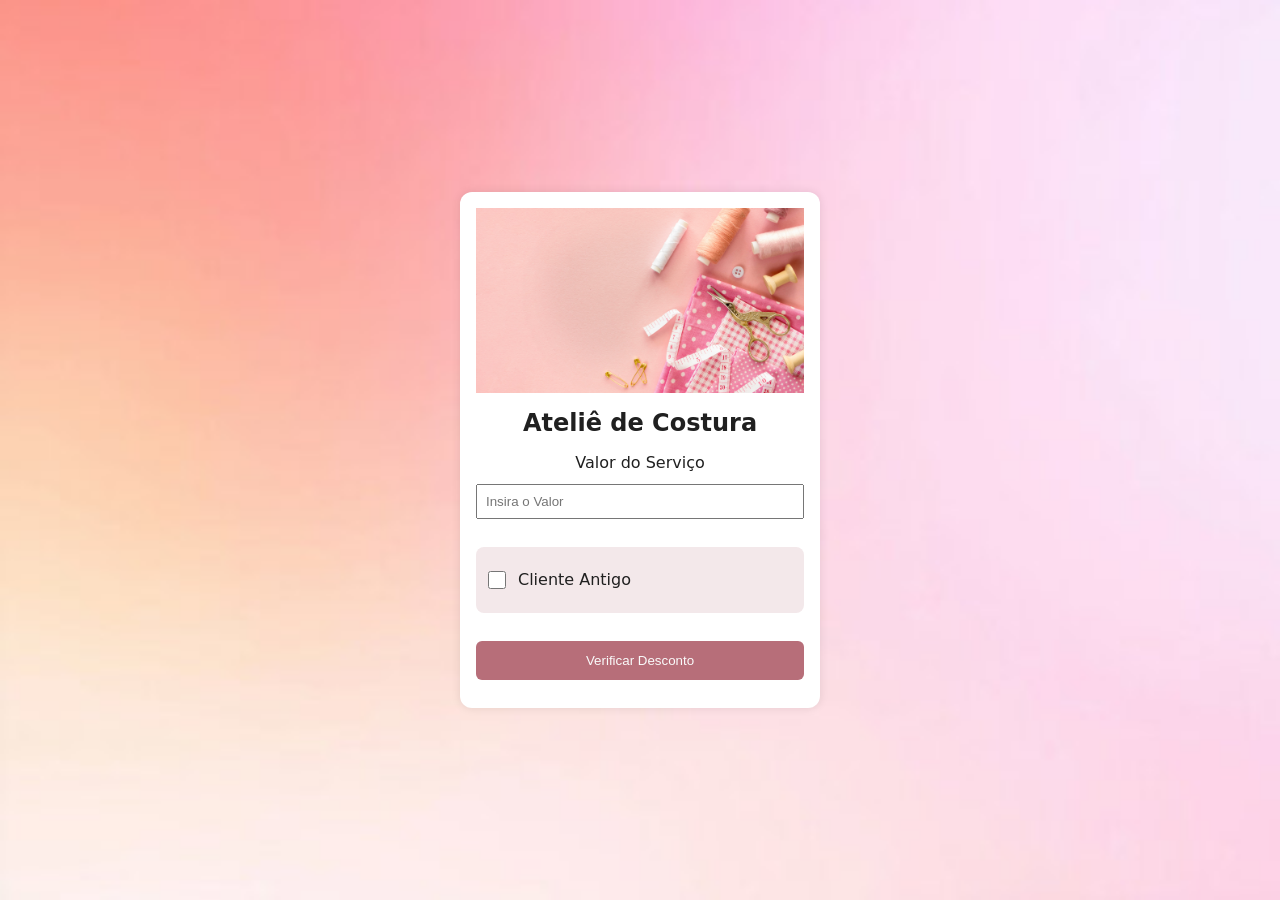
<file: Proj-003/index.html>
<!DOCTYPE html>
<html lang="pt-BR">
<head>
    <meta charset="UTF-8">
    <meta name="viewport" content="width=device-width, initial-scale=1.0">
    <title>
        Ateliê de Costura
    </title>
    <link rel="stylesheet" href="css/styles.css">
</head>
<body>

    <div class="container">

        <div>
            <img class="logotipo" src="images/sewing.jpg" alt="Atelie de Costura">
        </div>

        <h2>
            Ateliê de Costura
        </h2>

        <label for="valor-servico">
            Valor do Serviço
        </label>

        <input id="valor-servico" type="text" autocomplete="off" placeholder="Insira o Valor">

        <div class="checkbox-area">

            <input id="cliente-antigo" type="checkbox">

            <label for="cliente-antigo">
                Cliente Antigo
            </label>

        </div>

        <button id="btn-verificar">
            Verificar Desconto
        </button>

        <div id="resultado">
            <br>
        </div>

    </div>

    <script src="js/scripts.js">

    </script>

</body>
</html>
</file>
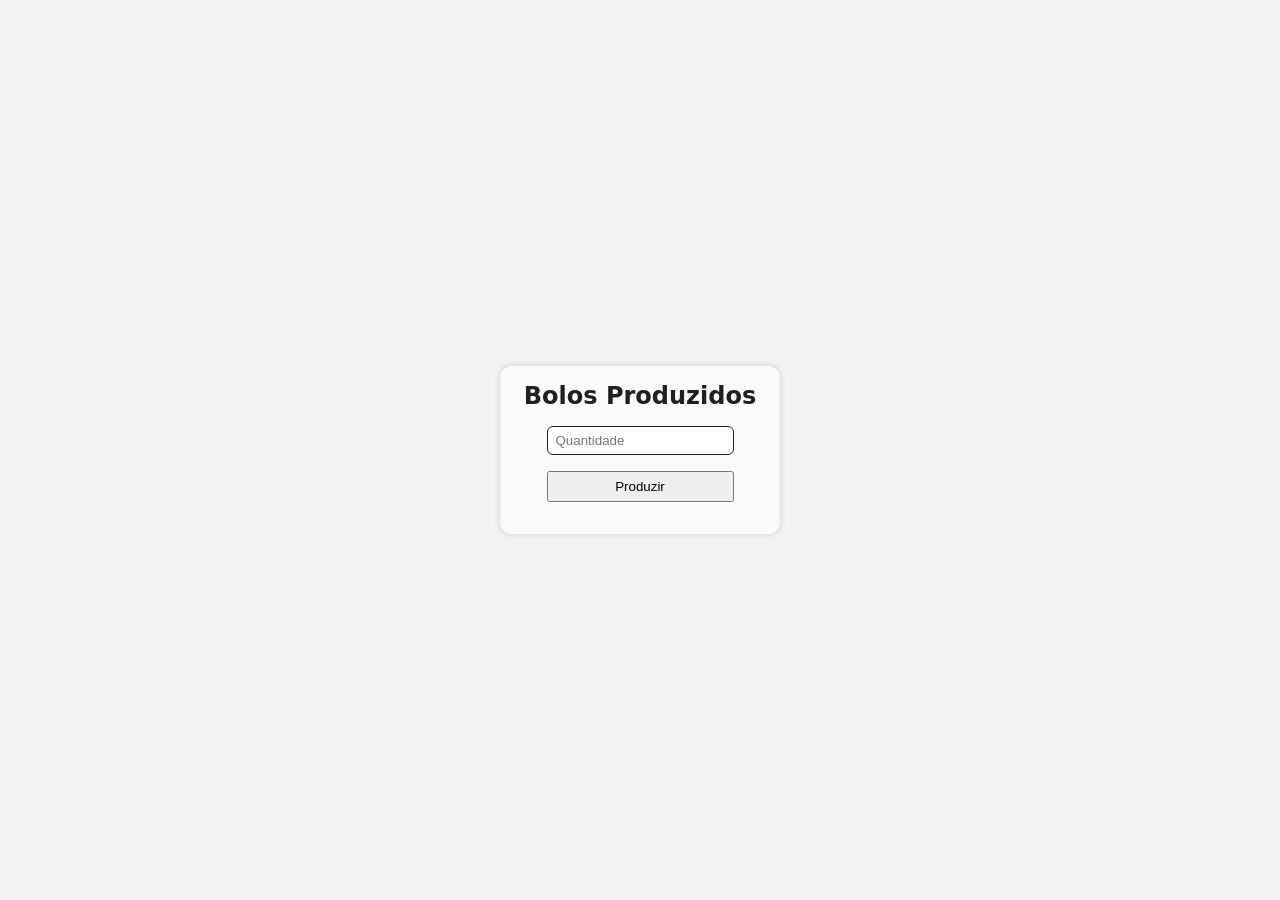
<file: Proj-006/index.html>
<!DOCTYPE html>
<html lang="pt-BR">
<head>
    <meta charset="UTF-8">
    <meta name="viewport" content="width=device-width, initial-scale=1.0">
    <title>
        Confeitaria
    </title>
    <link rel="stylesheet" href="css/styles.css">
</head>
<body>

    <div class="container">

        <h2 class="container-title">
            Bolos Produzidos
        </h2>

        <div class="input-section">

            <input class="input-quantidade" id="quantidade" type="text" placeholder="Quantidade">

            <button class="btn-produzir" id="produzir">
                Produzir
            </button>

        </div>

        <div id="resultado">

        </div>

    </div>

    <script src="js/scripts.js">

    </script>

</body>
</html>
</file>
<file: Proj-003/css/styles.css>
* {
    box-sizing: border-box;
    padding: 0;
    margin: 0;
}

body {
    background-color: #F8F4F0;
    color: #202020;
    background-image: url("../images/background.jpg");
    background-size: cover;
    display: flex;
    justify-content: center;
    align-items: center;
    font-family: system-ui, -apple-system, 'Segoe UI', sans-serif;
    min-height: 100vh;
}

h2 {
    margin-bottom: 1rem;
}

input {
    width: 100%;
    padding: 0.5rem;
    margin: 0.75rem 0;
}

.container {
    background-color: white;
    border-radius: 0.75rem;
    text-align: center;
    box-shadow: 0 0 10px rgba(0, 0, 0, 0.1);
    width: 360px;
    padding: 1rem;
}

.logotipo {
    width: 100%;
    margin-bottom: 0.75rem;
}

.checkbox-area {
    background-color: #F3E8EA;
    display: flex;
    align-items: center;
    gap: 0.75rem;
    margin: 1rem 0;
    padding: 0.75rem;
    border-radius: 0.5rem;
}

.checkbox-area input {
    width: 18px;
    height: 18px;
    cursor: pointer;
}

#btn-verificar {
    background-color: #B76E79;
    color: #FAFAFA;
    border: none;
    border-radius: 0.375rem;
    cursor: pointer;
    width: 100%;
    padding: 0.75rem;
    margin: 0.75rem 0;
}

#btn-verificar:hover{
    background-color: #9E5C66;
}

#resultado {
    font-weight: 600;
    display: none;
}
</file>
<file: Proj-006/css/styles.css>
* {
    box-sizing: border-box;
    margin: 0;
    padding: 0;
}

body {
    background-color: #F2F2F2;
    display: flex;
    justify-content: center;
    align-items: center;
    font-family: system-ui, -apple-system, 'Segoe UI', sans-serif;
    min-height: 100vh;
    padding: 5rem;
}

.container {
    background-color: #FAFAFA;
    display: flex;
    flex-direction: column;
    align-items: center;
    box-shadow: 0 0 0.25rem 0.125rem rgba(0, 0, 0, 0.075);
    width: 25%;
    padding: 1rem;
    border-radius: 0.75rem;
}

.container-title {
    color: #202020;
    text-align: center;
    margin-bottom: 1rem;
}

.btn-produzir {
    padding: 0.375rem 2rem;
}

.input-section {
    display: flex;
    flex-direction: column;
    margin-bottom: 1rem;
}

.input-quantidade {
    padding: 0.375rem 0.5rem;
    border: 1px solid #202020;
    border-radius: 0.375rem;
    margin-bottom: 1rem;
}

.font-semibold {
    font-weight: 600;
}
</file>
